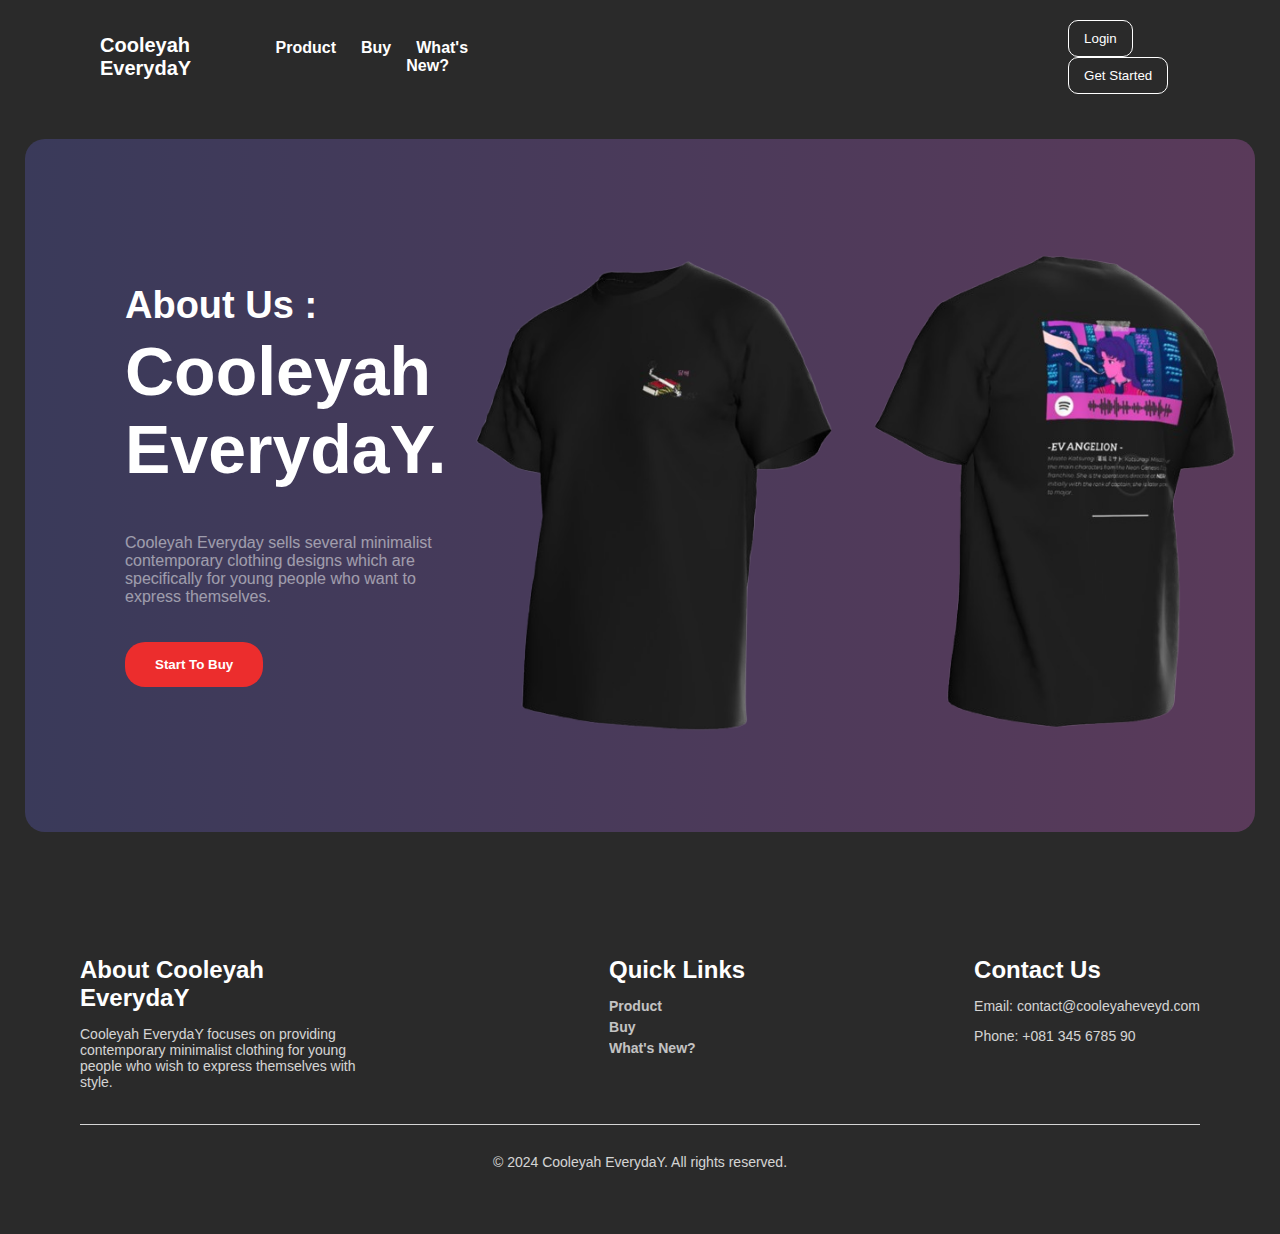
<file: index.html>
<!DOCTYPE html>
<html lang="en">
<head>
    <meta charset="UTF-8">
    <meta name="viewport" content="width=device-width, initial-scale=1.0">
    <title>Cooleyah Everyday</title>
    <link rel="stylesheet" href="style.css">
</head>
<body>
    <header>
        <nav class="navbar">
            <div class="brand">Cooleyah EverydaY</div>
            <ul class="nav-links">
                <li><a href="#product">Product</a></li>
                <li><a href="#buy">Buy</a></li>
                <li><a href="#whats-new">What's New?</a></li>
            </ul>
            <div class="auth-buttons">
                <button class="login-btn">Login</button>
                <button class="get-started-btn">Get Started</button>
            </div>
        </nav>
    </header>
    <main>
        <section class="about">
            <div class="content">
                <h2>About Us :</h2>
                <h1>Cooleyah EverydaY.</h1>
                <p>Cooleyah Everyday sells several minimalist contemporary clothing designs which are specifically for young people who want to express themselves.</p>
                <button class="buy-btn">Start To Buy</button>
            </div>
            <div class="shirt-image">
                <img src="images/shirt_front.png" alt="Cooleyah Everyday T-Shirt Front">
                <img src="images/shirt_back.png" alt="Cooleyah Everyday T-Shirt Back">
            </div>
            
        </section>
    </main>
    <footer>
        <div class="footer-content">
            <div class="about-footer">
                <h3>About Cooleyah EverydaY</h3>
                <p>Cooleyah EverydaY focuses on providing contemporary minimalist clothing for young people who wish to express themselves with style.</p>
            </div>
            <div class="links-footer">
                <h3>Quick Links</h3>
                <ul>
                    <li><a href="#product">Product</a></li>
                    <li><a href="#buy">Buy</a></li>
                    <li><a href="#whats-new">What's New?</a></li>
                </ul>
            </div>
            <div class="contact-footer">
                <h3>Contact Us</h3>
                <p>Email: contact@cooleyaheveyd.com</p>
                <p>Phone: +081 345 6785 90</p>
            </div>
        </div>
        <div class="footer-bottom">
            <p>&copy; 2024 Cooleyah EverydaY. All rights reserved.</p>
        </div>
    </footer>
    
</body>
</html>
</file>
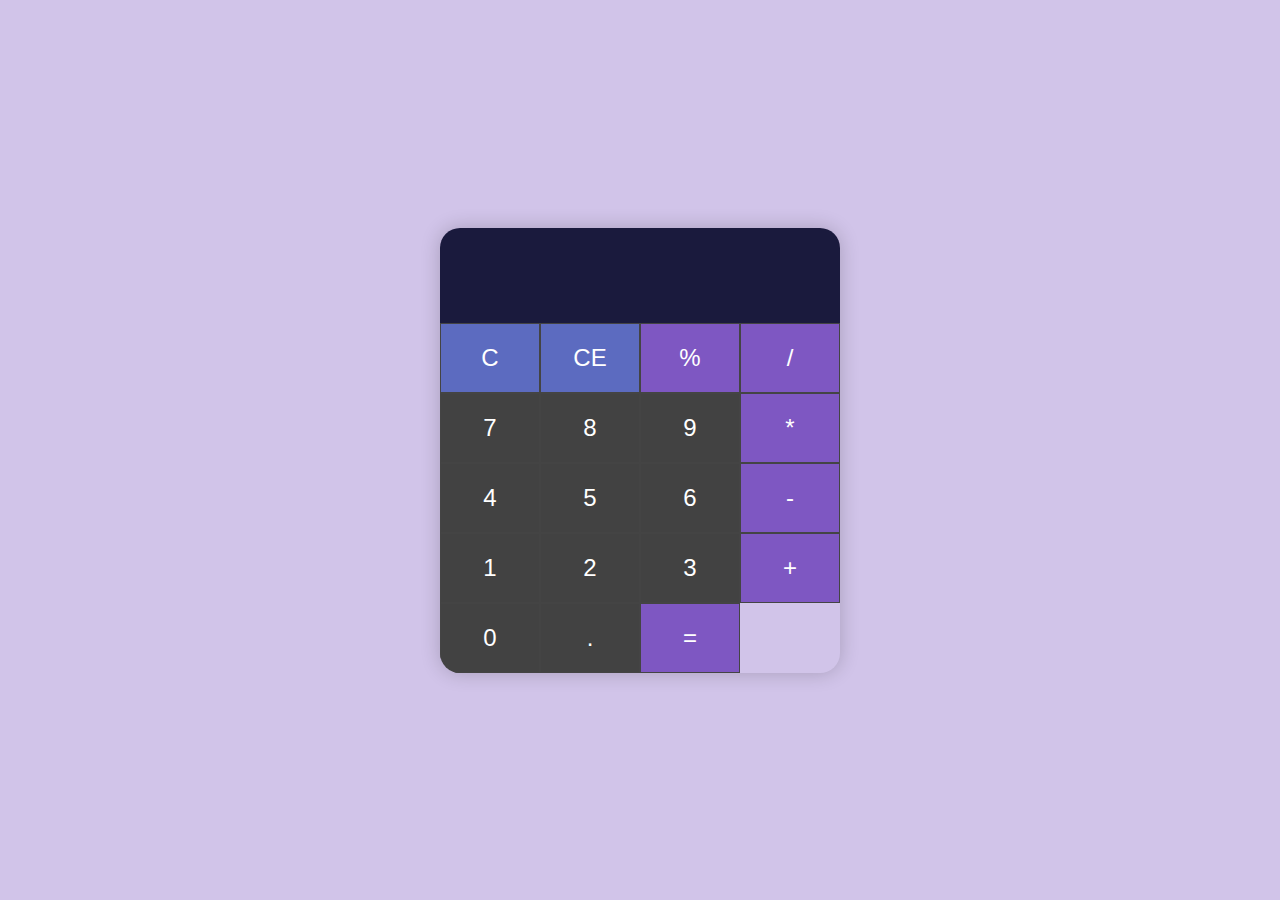
<file: Tugas 1/kalkulator.html>
<!DOCTYPE html>
<html lang="en">
<head>
    <meta charset="UTF-8">
    <meta name="viewport" content="width=device-width, initial-scale=1.0">
    <title>Responsive Calculator</title>
    <link rel="stylesheet" href="kalkualtor_style.css">
</head>
<body>
    <div class="calculator">
        <input type="text" id="result" class="display" readonly>
        <div class="buttons">
            <button class="button function" onclick="clearScreen()">C</button>
            <button class="button function" onclick="deleteLast()">CE</button>
            <button class="button operator" onclick="insert('%')">%</button>
            <button class="button operator" onclick="insert('/')">/</button>
            <button class="button number" onclick="insert('7')">7</button>
            <button class="button number" onclick="insert('8')">8</button>
            <button class="button number" onclick="insert('9')">9</button>
            <button class="button operator" onclick="insert('*')">*</button>
            <button class="button number" onclick="insert('4')">4</button>
            <button class="button number" onclick="insert('5')">5</button>
            <button class="button number" onclick="insert('6')">6</button>
            <button class="button operator" onclick="insert('-')">-</button>
            <button class="button number" onclick="insert('1')">1</button>
            <button class="button number" onclick="insert('2')">2</button>
            <button class="button number" onclick="insert('3')">3</button>
            <button class="button operator" onclick="insert('+')">+</button>
            <button class="button number" onclick="insert('0')">0</button>
            <button class="button number" onclick="insert('.')">.</button>
            <button class="button operator" onclick="calculate()">=</button>
        </div>
    </div>
    <script src="kalkulator_script.js"></script>
</body>
</html>
</file>
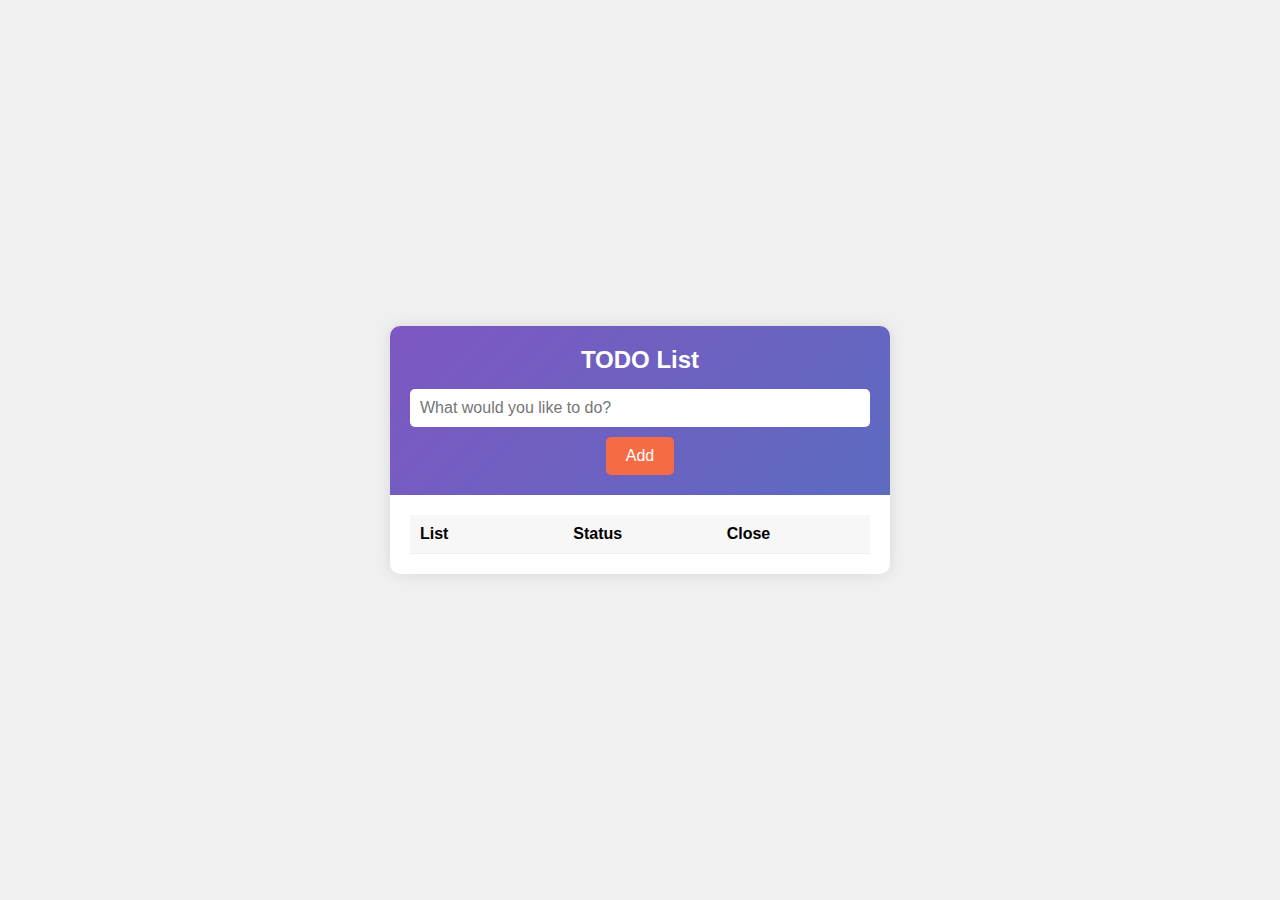
<file: Tugas 2/list.html>
<!DOCTYPE html>
<html lang="en">
<head>
    <meta charset="UTF-8">
    <meta name="viewport" content="width=device-width, initial-scale=1.0">
    <title>TODO List</title>
    <link rel="stylesheet" href="list.css">
</head>
<body>
    <div class="container">
        <div class="header">
            <h2>TODO List</h2>
            <input type="text" id="taskInput" placeholder="What would you like to do?">
            <button id="addButton" onclick="addTask()">Add</button>
        </div>
        <div class="task-list">
            <table id="taskTable">
                <thead>
                    <tr>
                        <th>List</th>
                        <th>Status</th>
                        <th>Close</th>
                    </tr>
                </thead>
                <tbody id="taskBody">
                    <!-- Tasks will be added here -->
                </tbody>
            </table>
        </div>
    </div>
    <script src="list.js"></script>
</body>
</html>
</file>
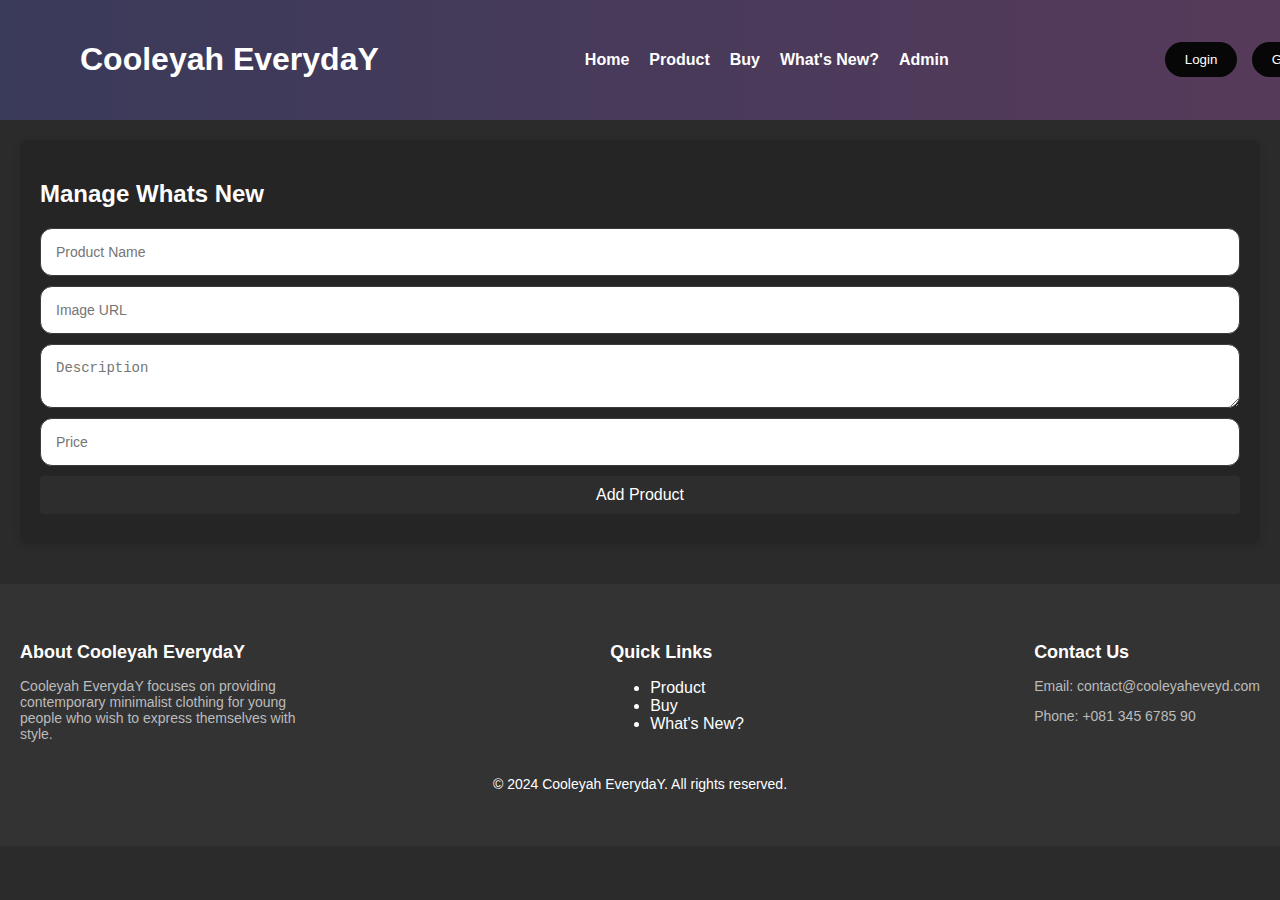
<file: admin/html/admin.html>
<!DOCTYPE html>
<html lang="en">
<head>
  <meta charset="UTF-8">
  <meta name="viewport" content="width=device-width, initial-scale=1.0">
  <title>Admin - Cooleyah EverydaY</title>
  <link rel="stylesheet" href="../css/admin.css">
</head>
<body>
  <header>
    <div class="navbar">
      <h1 class="brand-name">Cooleyah EverydaY</h1>
      <nav>
        <ul>
          <li><a href="../../Home/html/home.html">Home</a></li>
          <li><a href="../../Product/html/product.html">Product</a></li>
          <li><a href="../../Buy/html/buy.html">Buy</a></li>
          <li><a href="../../whats_new/html/whats_new.html">What's New?</a></li>
          <li><a href="admin.html" class="active">Admin</a></li>
        </ul>
      </nav>
      <div class="auth-buttons">
        <button class="login-btn">Login</button>
        <button class="get-started-btn">Get Started</button>
      </div>
    </div>
  </header>

  <main>
    <section class="admin-section">
      <h2>Manage Whats New</h2>
      <div class="admin-container">
        <!-- Form untuk Menambah Produk -->
        <form id="product-form">
          <input type="text" id="name" placeholder="Product Name" required />
          <input type="text" id="image" placeholder="Image URL" required />
          <textarea id="description" placeholder="Description" required></textarea>
          <input type="number" id="price" placeholder="Price" required />
          <button type="submit">Add Product</button>
        </form>

        <!-- Daftar Produk yang Ada -->
        <div id="product-list">
          <!-- Produk akan ditampilkan di sini oleh JavaScript -->
        </div>
      </div>
    </section>
  </main>

  <footer>
    <div class="footer-content">
      <div class="about-footer">
        <h3>About Cooleyah EverydaY</h3>
        <p>Cooleyah EverydaY focuses on providing contemporary minimalist clothing for young people who wish to express themselves with style.</p>
      </div>
      <div class="links-footer">
        <h3>Quick Links</h3>
        <ul>
          <li><a href="product.html">Product</a></li>
          <li><a href="buy.html">Buy</a></li>
          <li><a href="whats-new.html">What's New?</a></li>
        </ul>
      </div>
      <div class="contact-footer">
        <h3>Contact Us</h3>
        <p>Email: contact@cooleyaheveyd.com</p>
        <p>Phone: +081 345 6785 90</p>
      </div>
    </div>
    <div class="footer-bottom">
      <p>&copy; 2024 Cooleyah EverydaY. All rights reserved.</p>
    </div>
  </footer>

  <script src="../javascript/admin.js"></script>
</body>
</html>
</file>
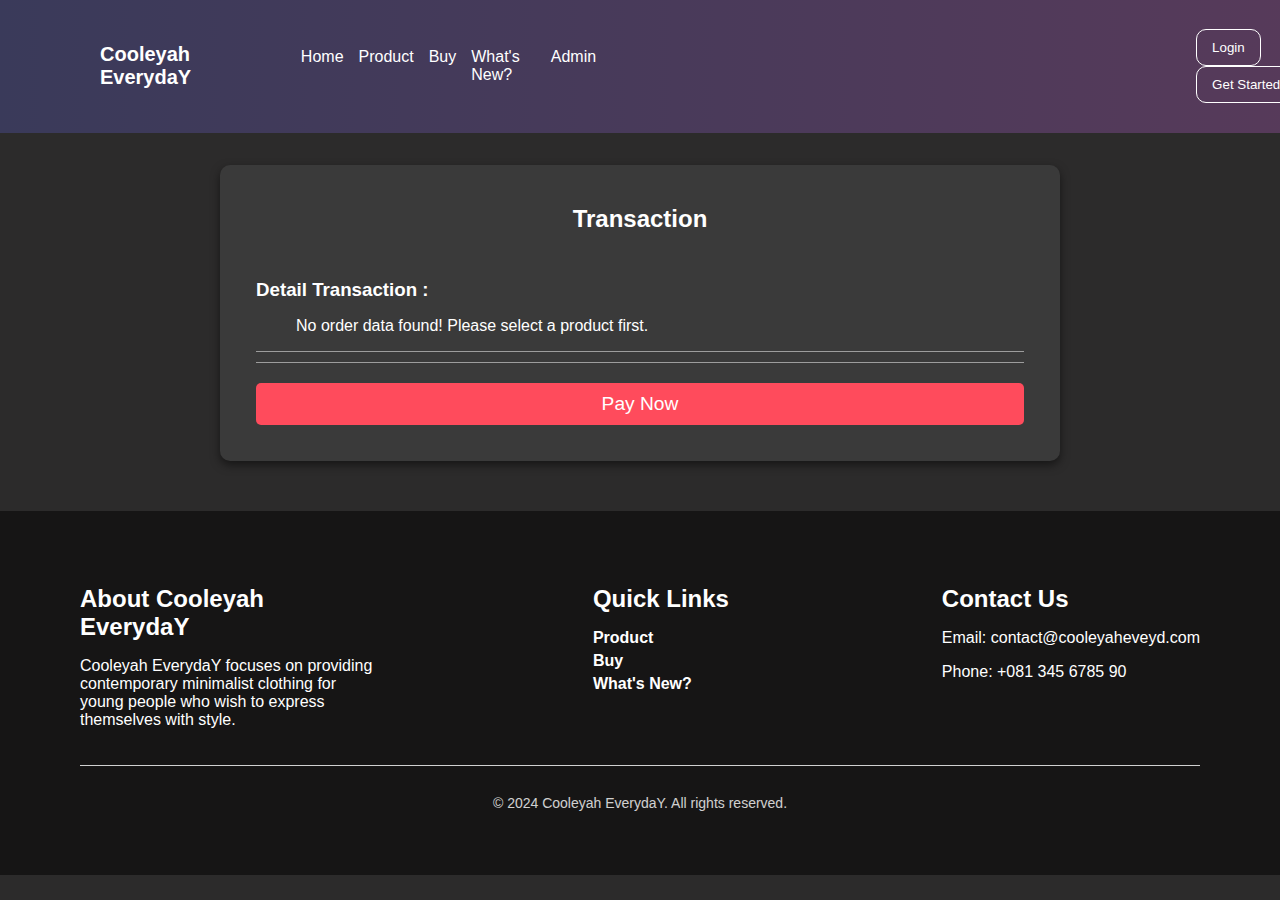
<file: Buy/html/buy.html>
<!DOCTYPE html>
<html lang="en">
<head>
  <meta charset="UTF-8">
  <meta name="viewport" content="width=device-width, initial-scale=1.0">
  <title>Transaction - Cooleyah EverydaY</title>
  <link rel="stylesheet" href="../css/buy.css">
</head>
<body>
  <header>
    <div class="navbar">
      <h1 class="brand-name">Cooleyah EverydaY</h1>
      <nav>
        <ul>
          <li><a href="../../Home/html/home.html">Home</a></li>
          <li><a href="../../Product/html/product.html">Product</a></li>
          <li><a href="../../Buy/html/buy.html">Buy</a></li>
          <li><a href="whats-new.html">What's New?</a></li>
          <li><a href="../../admin/html/admin.html">Admin</a></li>
        </ul>
      </nav>
      <div class="auth-buttons">
        <button class="login-btn">Login</button>
        <button class="get-started-btn">Get Started</button>
      </div>
    </div>
  </header>

  <main>
    <section class="transaction-section">
      <h2>Transaction</h2>
      <div class="transaction-details">
        <div class="detail-header">
          <h3>Detail Transaction :</h3>
        </div>
        <div class="item-details">
          <ul id="order-list"></ul>
        </div>
        <hr>
        <div class="price-details">
          <p id="tax-info"></p>
        </div>
        <hr>
        <div class="summary">
          <h3 id="total-summary">Total Price : </h3>
        </div>
        <button class="pay-now-btn">Pay Now</button>
      </div>
    </section>
  </main>

  <footer>
    <div class="footer-content">
      <div class="about-footer">
        <h3>About Cooleyah EverydaY</h3>
        <p>Cooleyah EverydaY focuses on providing contemporary minimalist clothing for young people who wish to express themselves with style.</p>
      </div>
      <div class="links-footer">
        <h3>Quick Links</h3>
        <ul>
          <li><a href="product.html">Product</a></li>
          <li><a href="buy.html">Buy</a></li>
          <li><a href="whats-new.html">What's New?</a></li>
        </ul>
      </div>
      <div class="contact-footer">
        <h3>Contact Us</h3>
        <p>Email: contact@cooleyaheveyd.com</p>
        <p>Phone: +081 345 6785 90</p>
      </div>
    </div>
    <div class="footer-bottom">
      <p>&copy; 2024 Cooleyah EverydaY. All rights reserved.</p>
    </div>
  </footer>

  <script src="../javascript/buy.js"></script>
</body>
</html>
</file>
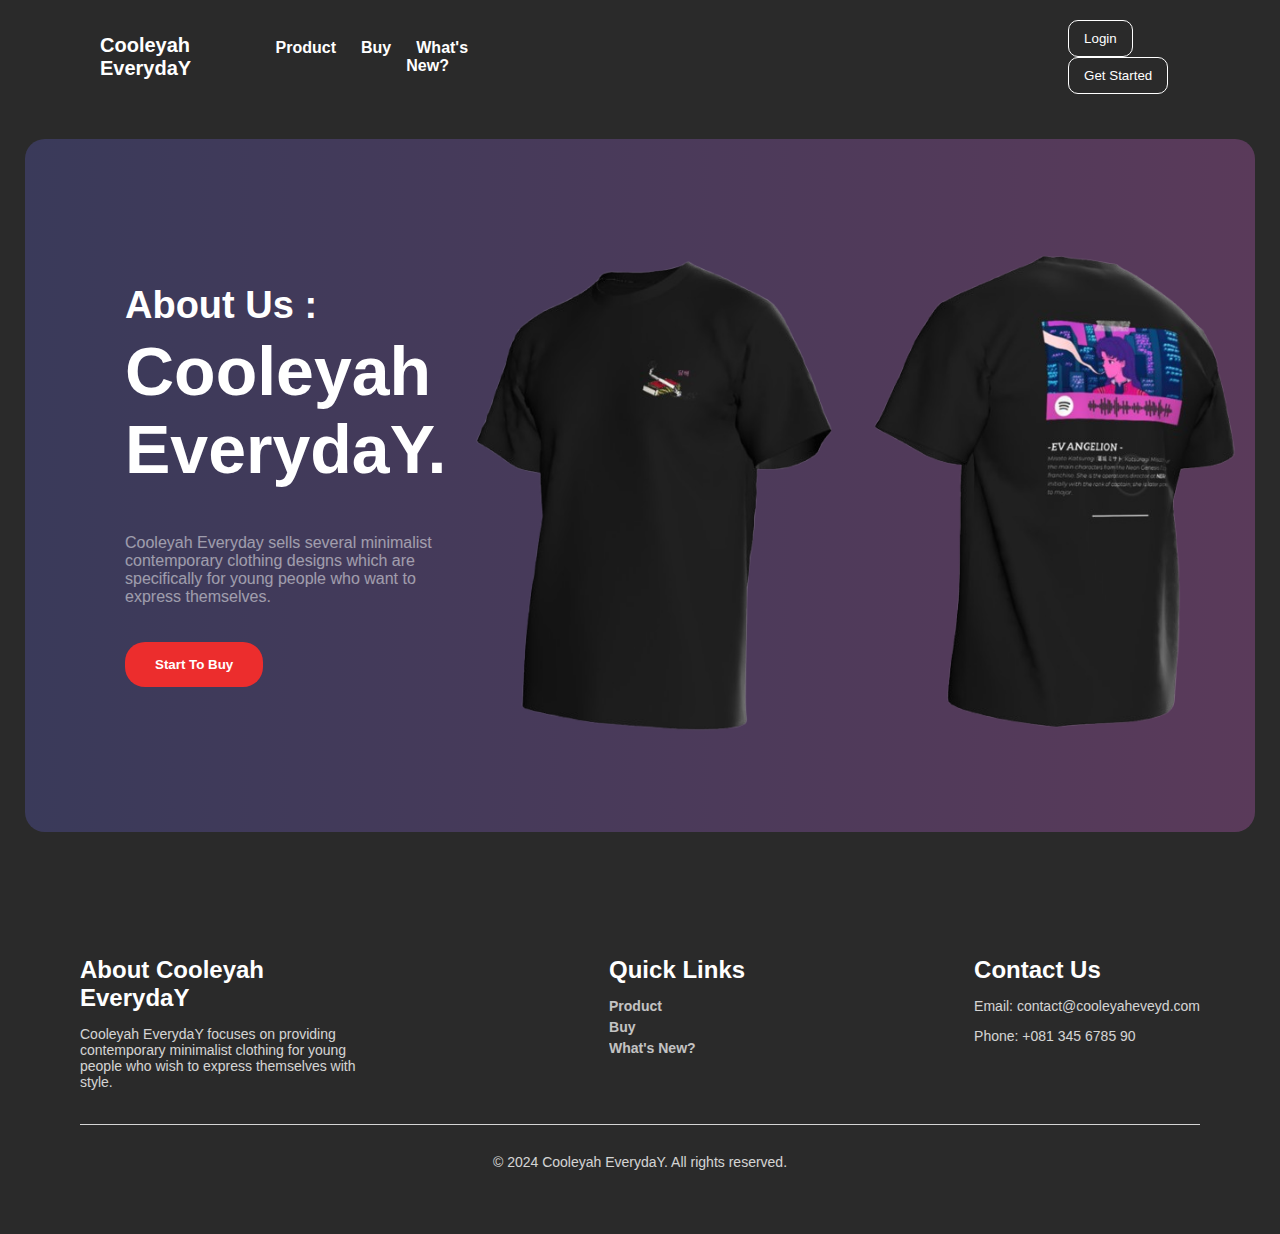
<file: Home/html/home.html>
<!DOCTYPE html>
<html lang="en">
<head>
    <meta charset="UTF-8">
    <meta name="viewport" content="width=device-width, initial-scale=1.0">
    <title>Cooleyah Everyday</title>
    <link rel="stylesheet" href="../css/home.css">
</head>
<body>
    <header>
        <nav class="navbar">
            <div class="brand">Cooleyah EverydaY</div>
            <ul class="nav-links">
                <li><a href="../../Product/html/product.html">Product</a></li>
                <li><a href="#buy">Buy</a></li>
                <li><a href="#whats-new">What's New?</a></li>
            </ul>
            <div class="auth-buttons">
                <button class="login-btn">Login</button>
                <button class="get-started-btn">Get Started</button>
            </div>
        </nav>
    </header>
    <main>
        <section class="about">
            <div class="content">
                <h2>About Us :</h2>
                <h1>Cooleyah EverydaY.</h1>
                <p>Cooleyah Everyday sells several minimalist contemporary clothing designs which are specifically for young people who want to express themselves.</p>
                <button class="buy-btn">Start To Buy</button>
            </div>
            <div class="shirt-image">
                <img src="../../images/shirt_front.png" alt="Cooleyah Everyday T-Shirt Front">
                <img src="../../images/shirt_back.png" alt="Cooleyah Everyday T-Shirt Back">
            </div>
            
        </section>
    </main>
    <footer>
        <div class="footer-content">
            <div class="about-footer">
                <h3>About Cooleyah EverydaY</h3>
                <p>Cooleyah EverydaY focuses on providing contemporary minimalist clothing for young people who wish to express themselves with style.</p>
            </div>
            <div class="links-footer">
                <h3>Quick Links</h3>
                <ul>
                    <li><a href="#product">Product</a></li>
                    <li><a href="#buy">Buy</a></li>
                    <li><a href="#whats-new">What's New?</a></li>
                </ul>
            </div>
            <div class="contact-footer">
                <h3>Contact Us</h3>
                <p>Email: contact@cooleyaheveyd.com</p>
                <p>Phone: +081 345 6785 90</p>
            </div>
        </div>
        <div class="footer-bottom">
            <p>&copy; 2024 Cooleyah EverydaY. All rights reserved.</p>
        </div>
    </footer>
    <script src="../javascript/home.js"></script>

</body>
</html>
</file>
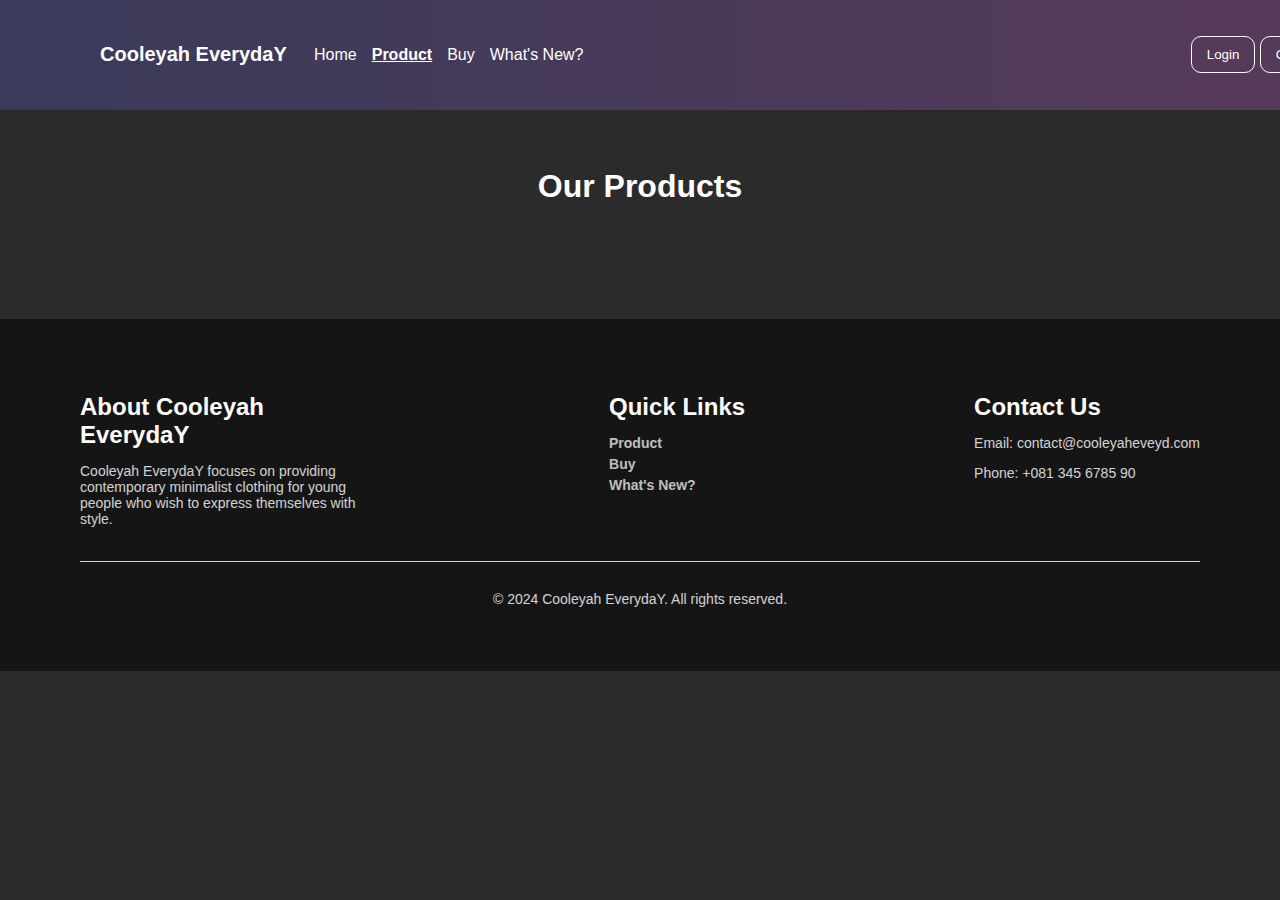
<file: Invoice/html/invoice.html>
<!DOCTYPE html>
<html lang="en">
<head>
    <meta charset="UTF-8">
    <meta name="viewport" content="width=device-width, initial-scale=1.0">
    <title>Invoice</title>
    <link rel="stylesheet" href="../css/invoice.css">
</head>
<body>
    <div class="invoice-container">
        <h1>Invoice</h1>
        <div class="invoice-card">
            <div class="items-section">
                <h2>Items:</h2>
                <p id="item-name">Loading...</p>
                <hr>
            </div>
            <div class="price-section">
                <h2>Price</h2>
                <p id="item-price">Loading...</p>
                <hr>
                <p id="tax">Loading...</p>
                <p id="discount">Discount: Rp. 0.00</p>
                <h3>Total Price: <span id="total-price">Loading...</span></h3>
            </div>
        </div>
        <button class="buy-again-btn" id="buyAgainBtn">Buy Again</button>
    </div>

    <script src="../javascript/invoice.js"></script>
</body>
</html>
</file>
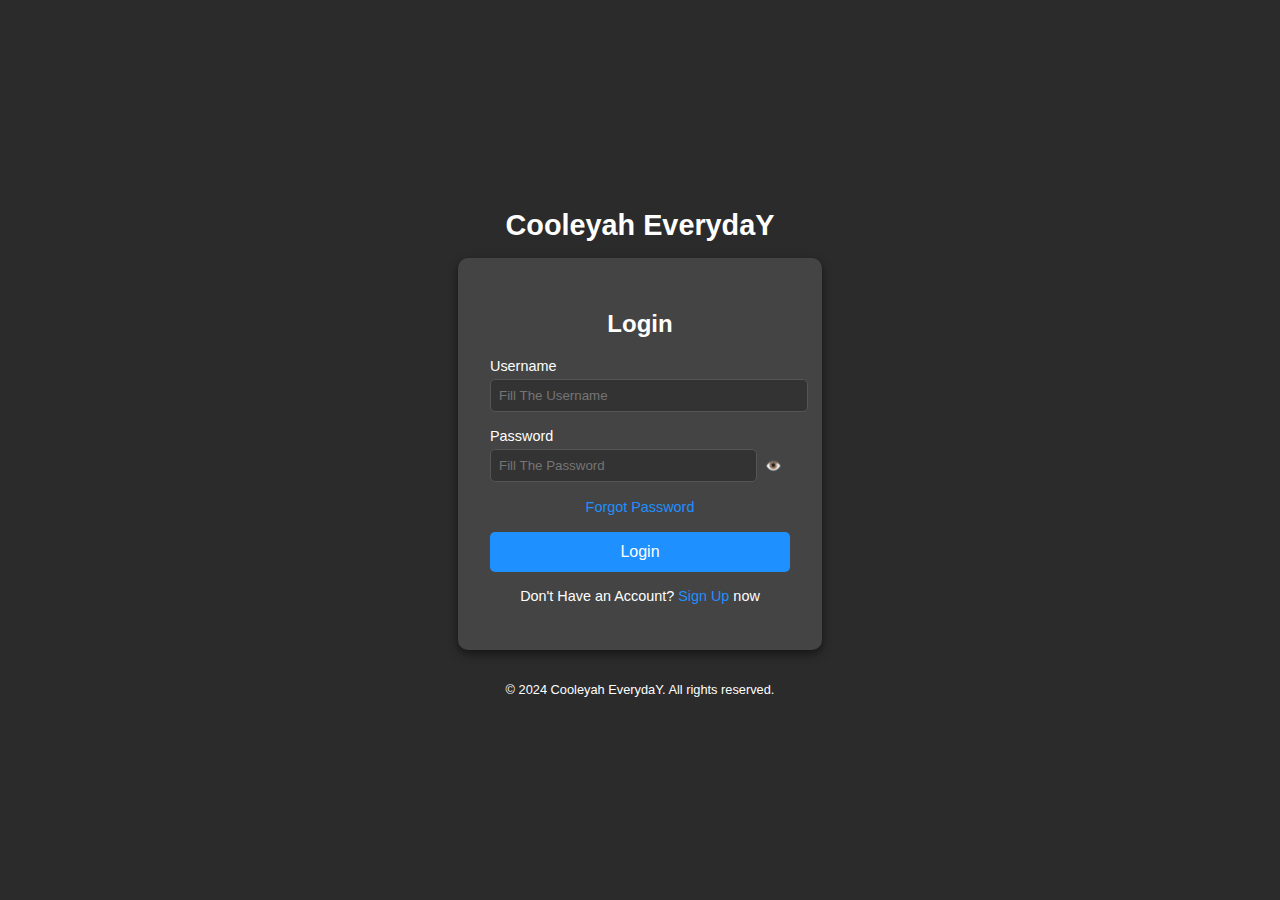
<file: Login/html/login.html>
<!DOCTYPE html>
<html lang="en">
<head>
  <meta charset="UTF-8">
  <meta name="viewport" content="width=device-width, initial-scale=1.0">
  <title>Login Page</title>
  <link rel="stylesheet" href="../css/login.css">
</head>
<body>
  <div class="login-container">
    <h1 class="brand-name">Cooleyah EverydaY</h1>
    <div class="login-box">
      <h2>Login</h2>
      <form id="loginForm">
        <div class="input-group">
          <label for="username">Username</label>
          <input type="text" id="username" placeholder="Fill The Username" required>
        </div>
        <div class="input-group">
          <label for="password">Password</label>
          <div class="password-wrapper">
            <input type="password" id="password" placeholder="Fill The Password" required>
            <button type="button" id="togglePassword">👁️</button>
          </div>
        </div>
        <div class="link-group">
          <a href="#" class="forgot-password">Forgot Password</a>
        </div>
        <button type="submit" class="btn-login">Login</button>
      </form>
      <p class="signup-text">Don't Have an Account? <a href="../../Sign_Up/html/signup.html">Sign Up</a> now</p>
    </div>
    <footer>
      <p>&copy; 2024 Cooleyah EverydaY. All rights reserved.</p>
    </footer>
  </div>
  <script src="../javascript/login.js"></script>
</body>
</html>
</file>
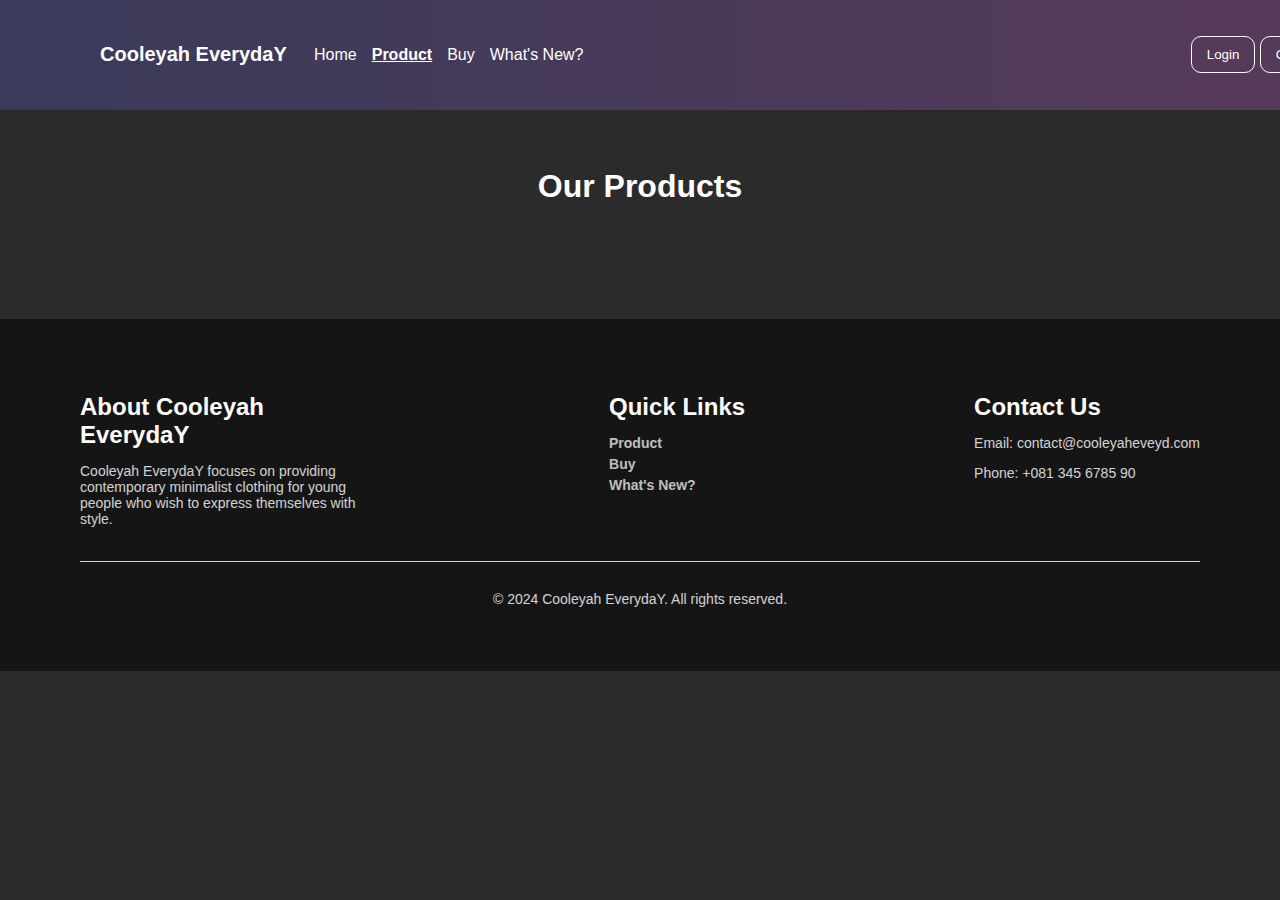
<file: Product/html/product.html>
<!DOCTYPE html>
<html lang="en">
<head>
  <meta charset="UTF-8">
  <meta name="viewport" content="width=device-width, initial-scale=1.0">
  <title>Product - Cooleyah EverydaY</title>
  <link rel="stylesheet" href="../css/product.css">
</head>
<body>
  <header>
    <div class="navbar">
      <h1 class="brand-name">Cooleyah EverydaY</h1>
      <nav>
        <ul>
          <li><a href="../../Home/html/home.html">Home</a></li>
          <li><a href="product.html" class="active">Product</a></li>
          <li><a href="../../Buy/html/buy.html">Buy</a></li>
          <li><a href="whats-new.html">What's New?</a></li>
        </ul>
      </nav>
      <div class="auth-buttons">
        <button class="login-btn">Login</button>
        <button class="get-started-btn">Get Started</button>
      </div>
    </div>
  </header>

  <main>
    <section class="product-section">
      <h2>Our Products</h2>
      <div id="product-container" class="product-container">
        <!-- Produk akan dimuat secara dinamis dengan JavaScript -->
      </div>
    </section>
  </main>

  <footer>
    <div class="footer-content">
      <div class="about-footer">
        <h3>About Cooleyah EverydaY</h3>
        <p>Cooleyah EverydaY focuses on providing contemporary minimalist clothing for young people who wish to express themselves with style.</p>
      </div>
      <div class="links-footer">
        <h3>Quick Links</h3>
        <ul>
          <li><a href="product.html">Product</a></li>
          <li><a href="buy.html">Buy</a></li>
          <li><a href="whats-new.html">What's New?</a></li>
        </ul>
      </div>
      <div class="contact-footer">
        <h3>Contact Us</h3>
        <p>Email: contact@cooleyaheveyd.com</p>
        <p>Phone: +081 345 6785 90</p>
      </div>
    </div>
    <div class="footer-bottom">
      <p>&copy; 2024 Cooleyah EverydaY. All rights reserved.</p>
    </div>
  </footer>

  <script src="../javascript/product.js"></script>
</body>
</html>
</file>
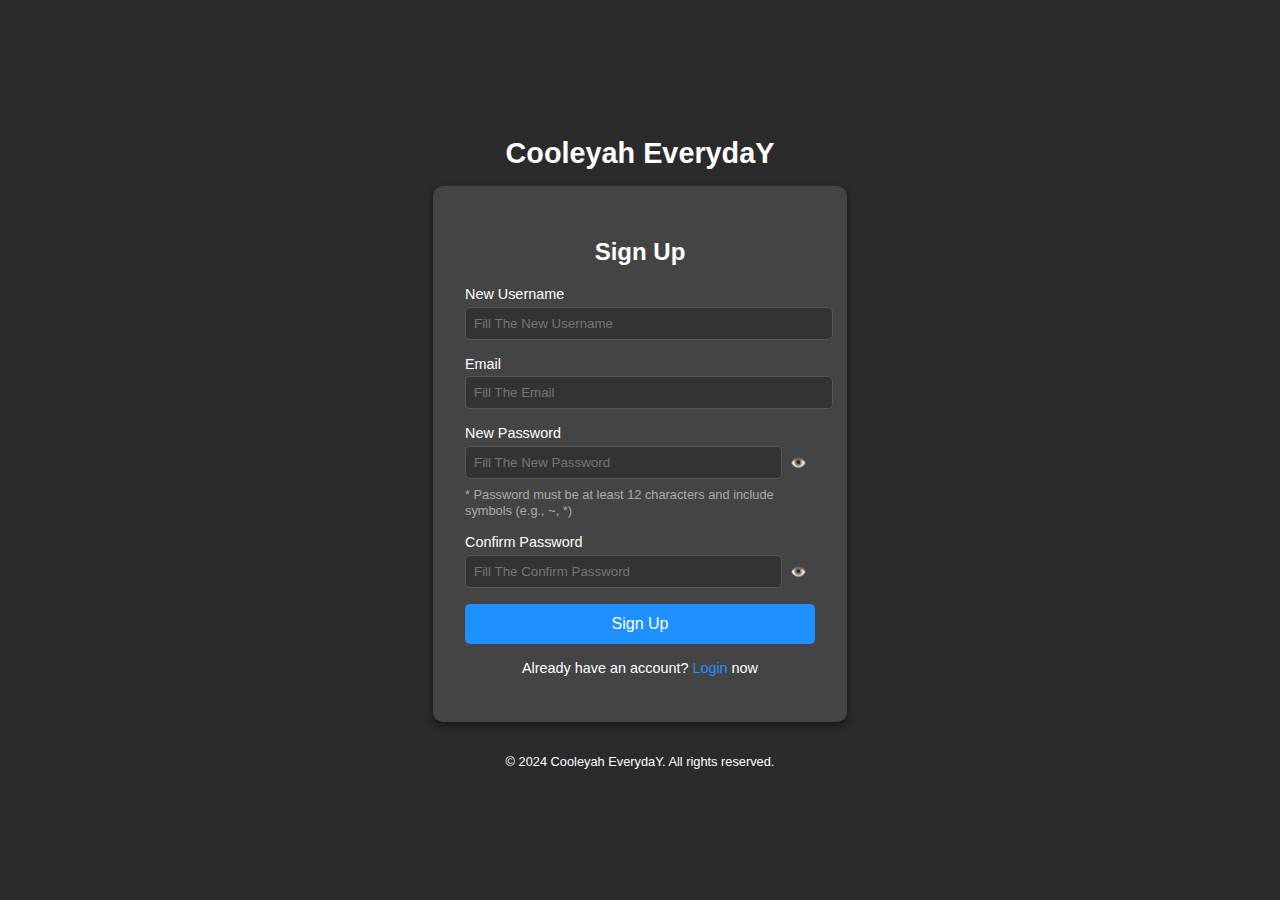
<file: Sign_Up/html/signup.html>
<!DOCTYPE html>
<html lang="en">
<head>
  <meta charset="UTF-8">
  <meta name="viewport" content="width=device-width, initial-scale=1.0">
  <title>Sign Up Page</title>
  <link rel="stylesheet" href="../css/signup.css">
</head>
<body>
  <div class="signup-container">
    <h1 class="brand-name">Cooleyah EverydaY</h1>
    <div class="signup-box">
      <h2>Sign Up</h2>
      <form id="signupForm">
        <div class="input-group">
          <label for="username">New Username</label>
          <input type="text" id="username" placeholder="Fill The New Username" required>
        </div>
        <div class="input-group">
          <label for="email">Email</label>
          <input type="email" id="email" placeholder="Fill The Email" required>
        </div>
        <div class="input-group">
          <label for="newPassword">New Password</label>
          <div class="password-wrapper">
            <input type="password" id="newPassword" placeholder="Fill The New Password" required>
            <button type="button" id="toggleNewPassword">👁️</button>
          </div>
          <small>* Password must be at least 12 characters and include symbols (e.g., ~, *)</small>
        </div>
        <div class="input-group">
          <label for="confirmPassword">Confirm Password</label>
          <div class="password-wrapper">
            <input type="password" id="confirmPassword" placeholder="Fill The Confirm Password" required>
            <button type="button" id="toggleConfirmPassword">👁️</button>
          </div>
        </div>
        <button type="submit" class="btn-login">Sign Up</button>
      </form>
      <p class="signup-text">Already have an account? <a href="../../Login/html/login.html">Login</a> now</p>
    </div>
    <footer>
      <p>&copy; 2024 Cooleyah EverydaY. All rights reserved.</p>
    </footer>
  </div>
  <script src="../javascript/signup.js"></script>
</body>
</html>
</file>
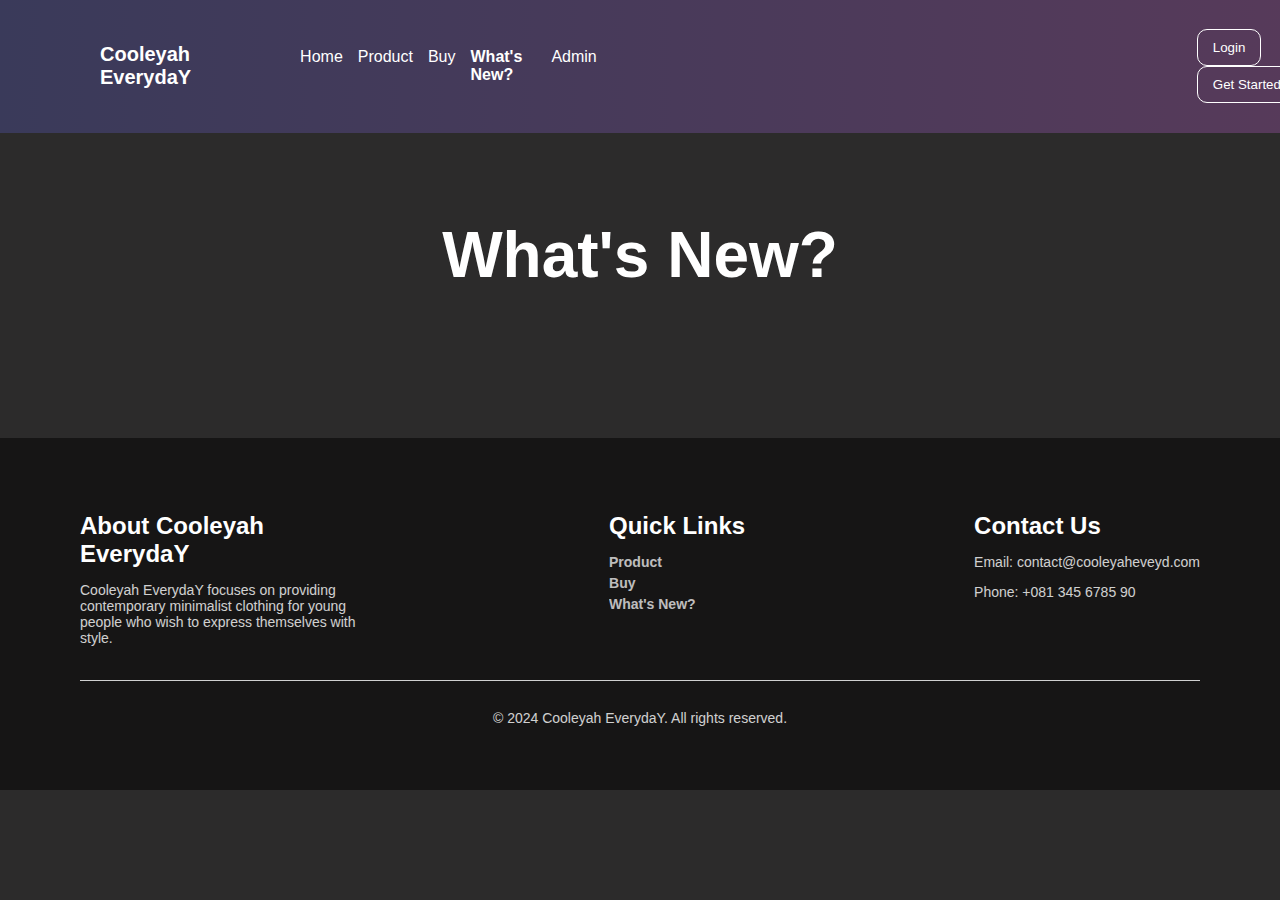
<file: whats_new/html/whats_new.html>
<!DOCTYPE html>
<html lang="en">
<head>
  <meta charset="UTF-8">
  <meta name="viewport" content="width=device-width, initial-scale=1.0">
  <title>What's New - Cooleyah EverydaY</title>
  <link rel="stylesheet" href="../css/whats_new.css">
</head>
<body>
  <header>
    <div class="navbar">
      <h1 class="brand-name">Cooleyah EverydaY</h1>
      <nav>
        <ul>
          <li><a href="../../Home/html/home.html">Home</a></li>
          <li><a href="product.html">Product</a></li>
          <li><a href="../../Buy/html/buy.html">Buy</a></li>
          <li><a href="whats-new.html" class="active">What's New?</a></li>
          <li><a href="../../admin/html/admin.html">Admin</a></li>
        </ul>
      </nav>
      <div class="auth-buttons">
        <button class="login-btn">Login</button>
        <button class="get-started-btn">Get Started</button>
      </div>
    </div>
  </header>

  <main>
    <section class="product-section">
      <h2>What's New?</h2>
      <div id="product-list" class="product-container">
        <!-- Produk baru akan dimuat secara dinamis dengan JavaScript -->
      </div>
    </section>
  </main>

  <footer>
    <div class="footer-content">
      <div class="about-footer">
        <h3>About Cooleyah EverydaY</h3>
        <p>Cooleyah EverydaY focuses on providing contemporary minimalist clothing for young people who wish to express themselves with style.</p>
      </div>
      <div class="links-footer">
        <h3>Quick Links</h3>
        <ul>
          <li><a href="product.html">Product</a></li>
          <li><a href="buy.html">Buy</a></li>
          <li><a href="whats-new.html">What's New?</a></li>
        </ul>
      </div>
      <div class="contact-footer">
        <h3>Contact Us</h3>
        <p>Email: contact@cooleyaheveyd.com</p>
        <p>Phone: +081 345 6785 90</p>
      </div>
    </div>
    <div class="footer-bottom">
      <p>&copy; 2024 Cooleyah EverydaY. All rights reserved.</p>
    </div>
  </footer>

  <script src="../javascript/whats_new.js"></script>
</body>
</html>
</file>
<file: style.css>
/* styles.css */
body {
    margin: 0;
    padding: 0;
    font-family: Arial, sans-serif;
    background-color: #2a2a2a;
    color: #ffffff;
}

.navbar {
    display: flex;
    justify-content: space-between;
    align-items: center;
    padding: 20px 80px;
    background-color: #2a2a2a;
}

.navbar .brand {
    font-size: 20px;
    padding: 10px 20px;
    font-weight: bold;
    margin-right: 0; /* Hapus margin bawah untuk mendekatkan */
}

.nav-links {
    list-style: none;
    display: flex;
    gap: 15px;
    padding: 0px;
    margin-right: 600px;
}

.nav-links li a {
    text-decoration: none;
    color: #ffffff;
    font-weight: bold;
    margin-left: 10px;
}

.auth-buttons .login-btn, .auth-buttons .get-started-btn {
    background-color: transparent;
    border: 1px solid #ffffff;
    border-radius: 10px;
    padding: 10px 15px;
    color: #ffffff;
    margin-left: 0px;
    cursor: pointer;
}

.get-started-btn {
    background-color: #ffffff;
    color: #2a2a2a;
}

.about {
    display: flex;
    justify-content: space-between;
    align-items: center;
    padding: 100px;
    margin: 25px;
    border-radius: 20px;
    background: linear-gradient(to right, #3a3a5a, #5a3a5a);
}

.about .content {
    max-width: 100%;
}


.about .content h2{
    font-size: 38px;
    margin-top: 0px;
    margin-bottom: 5px;
}

.about .content h1 {
    font-size: 68px;
    font-weight: bold;
    margin-top: 0px;
}

.about .content p {
    opacity: 50%;
    margin-top:20px;
}

.buy-btn {
    margin-top: 20px;
    border-radius: 20px;
    padding: 15px 30px;
    background-color: rgb(236, 45, 45);
    border: none;
    color: #ffffff;
    cursor: pointer;
    font-weight: bold;
}

.shirt-image {
    display: flex;
    flex-direction: row;
    gap: 0px;
}

.shirt-image img {
    max-width: 400px;
}

footer {
    background-color: #2a2a2a;
    color: #ffffff;
    padding: 50px 80px;
    margin-top: 50px;
}

.footer-content {
    display: flex;
    justify-content: space-between;
    align-items: flex-start;
    margin-bottom: 20px;
}

.footer-content div {
    max-width: 300px;
}

.footer-content h3 {
    font-size: 24px;
    margin-bottom: 10px;
}

.footer-content p,
.footer-content ul {
    font-size: 14px;
    opacity: 0.8;
}

.links-footer ul {
    list-style: none;
    padding: 0;
}

.links-footer ul li {
    margin-bottom: 5px;
}

.links-footer ul li a {
    text-decoration: none;
    color: #ffffff;
    font-weight: bold;
    opacity: 0.9;
}

.links-footer ul li a:hover {
    text-decoration: underline;
}

.footer-bottom {
    text-align: center;
    font-size: 14px;
    opacity: 0.8;
    border-top: 1px solid #ffffff;
    padding-top: 15px;
}
</file>
<file: Tugas 1/kalkualtor_style.css>
* {
    margin: 0;
    padding: 0;
    box-sizing: border-box;
    font-family: 'Arial', sans-serif;
}

body {
    display: flex;
    justify-content: center;
    align-items: center;
    height: 100vh;
    background-color: #d1c4e9;
    margin: 0;
}

.calculator {
    width: 100%;
    max-width: 400px;
    border-radius: 20px;
    overflow: hidden;
    box-shadow: 0 0 20px rgba(0, 0, 0, 0.2);
}

.display {
    background-color: #1a1a3d;
    color: white;
    text-align: right;
    padding: 20px;
    font-size: 48px;
    box-sizing: border-box;
    border: none; /* Remove border */
    width: 100%; /* Full width */
    overflow: hidden; /* Prevent overflow */
    white-space: nowrap; /* Prevent wrapping */
}

.buttons {
    display: grid;
    grid-template-columns: repeat(4, 1fr);
}

.button {
    padding: 20px;
    font-size: 24px;
    border: 1px solid #444;
    box-sizing: border-box;
    cursor: pointer;
}

.button.operator {
    background-color: #7e57c2;
    color: white;
}

.button.function {
    background-color: #5c6bc0;
    color: white;
}

.button.number {
    background-color: #424242;
    color: white;
}

.button:hover {
    opacity: 0.9; /* Hover effect */
}

/* Responsive adjustments */
@media (max-width: 600px) {
    .display {
        font-size: 36px; /* Smaller text for smaller screens */
        padding: 15px;
    }
    .button {
        padding: 15px;
        font-size: 20px;
    }
}

@media (max-width: 400px) {
    .display {
        font-size: 28px; /* Smaller text for smaller screens */
        padding: 10px;
    }
    .button {
        padding: 10px;
        font-size: 18px;
    }
}
</file>
<file: Tugas 2/list.css>
* {
    margin: 0;
    padding: 0;
    box-sizing: border-box;
    font-family: 'Arial', sans-serif;
}

body {
    display: flex;
    justify-content: center;
    align-items: center;
    height: 100vh;
    background-color: #f0f0f0;
    padding: 20px;
}

.container {
    background-color: #ffffff;
    width: 100%;
    max-width: 500px;
    border-radius: 10px;
    box-shadow: 0 0 15px rgba(0, 0, 0, 0.1);
}

.header {
    background: linear-gradient(135deg, #7e57c2, #5c6bc0);
    padding: 20px;
    text-align: center;
    color: white;
    border-top-left-radius: 10px;
    border-top-right-radius: 10px;
}

.header h2 {
    margin-bottom: 15px;
}

.header input {
    width: 100%;
    padding: 10px;
    border: none;
    border-radius: 5px;
    margin-bottom: 10px;
    font-size: 16px;
}

.header button {
    background-color: #f46b45;
    color: white;
    padding: 10px 20px;
    border: none;
    border-radius: 5px;
    cursor: pointer;
    font-size: 16px;
}

.task-list {
    padding: 20px;
}

table {
    width: 100%;
    border-collapse: collapse;
    table-layout: fixed; /* Ensures fixed table layout for better control */
}

th, td {
    padding: 10px;
    text-align: left;
    border-bottom: 1px solid #eee;
    word-wrap: break-word; /* Allows long words to break */
    overflow-wrap: break-word; /* Ensures text breaks within its cell */
    max-width: 100px; /* Max width for columns */
    overflow: hidden; /* Hide overflow text */
    white-space: nowrap; /* Prevent text wrapping unless forced */
    text-overflow: ellipsis; /* Add ellipsis (...) for overflowed text */
}

th {
    background-color: #f7f7f7;
}

td.task-text {
    max-width: 200px; /* Specific width for the task column */
}

td.status {
    max-width: 100px; /* Set smaller width for status column */
}

td.actions {
    max-width: 100px; /* Set width for actions column */
    display: flex;
    align-items: center;
    justify-content: flex-end;
    gap: 10px; /* Ensure buttons have enough space */
}

.status {
    padding: 5px 10px;
    border-radius: 5px;
    font-size: 14px;
    white-space: nowrap;
}

.status.pending {
    background-color: #81c784;
    color: white;
}

.status.completed {
    background-color: #ffb74d;
    color: white;
}

button.delete-btn, button.edit-btn {
    background-color: transparent;
    border: none;
    font-size: 18px;
    cursor: pointer;
}

button.delete-btn {
    color: #f46b45;
}

button.edit-btn {
    color: #5c6bc0;
}

/* Responsive Design */
@media (max-width: 600px) {
    .container {
        width: 100%;
        padding: 10px;
    }

    .header h2 {
        font-size: 24px;
    }

    .header input, .header button {
        font-size: 14px;
        padding: 8px;
    }

    th, td {
        font-size: 14px;
    }

    td.task-text {
        max-width: 150px; /* Reduce task column width on smaller screens */
    }

    button.delete-btn, button.edit-btn {
        font-size: 16px;
    }
}
</file>
<file: admin/css/admin.css>
/* Desain Umum */
body {
    margin: 0;
    font-family: Arial, sans-serif;
    background-color: #2c2b2b;
    color: #ffffff;
  }
  
  header {
    padding: 0;
    margin: 0;
  }
  
  .navbar {
    display: flex;
    align-items: center;
    justify-content: space-between;
    background: linear-gradient(to right, #3a3a5a, #5a3a5a);
    padding: 20px 80px;
    width: 100%;
    position: sticky;
    top: 0;
    left: 0;
    z-index: 100;
}
  
  .navbar nav ul {
    list-style: none;
    padding: 0;
    margin: 0;
    display: flex;
    gap: 20px;
  }
  
  .navbar nav ul li a {
    text-decoration: none;
    color: white;
    font-weight: bold;
  }
  
  .navbar nav ul li a.active {
    color: #ffffff;
  }
  
  .auth-buttons button {
    background-color: #070707;
    border: none;
    padding: 10px 20px;
    margin-left: 10px;
    cursor: pointer;
    color: white;
    border-radius: 20px;
  }
  
  .auth-buttons button:hover {
    background-color: #292929;
  }
  
  /* Admin Section */
  .admin-section {
    padding: 20px;
    background-color: rgb(37, 37, 37);
    margin: 20px;
    border-radius: 8px;
    box-shadow: 0 2px 8px rgba(0, 0, 0, 0.1);
  }
  
  .admin-section h2 {
    font-size: 24px;
    margin-bottom: 20px;
  }
  
  /* Form Styling */
  #product-form {
    display: flex;
    flex-direction: column;
    gap: 10px;
    margin-bottom: 10px;
  }
  
  #product-form input,
  #product-form textarea {
    padding: 15px;
    font-size: 14px;
    border: 1px solid #3b3b3b;
    border-radius: 12px;
  }
  
  #product-form button {
    background-color: #2e2d2d;
    border: none;
    padding: 10px 20px;
    font-size: 16px;
    color: rgb(255, 255, 255);
    cursor: pointer;
    border-radius: 4px;
  }
  
  #product-form button:hover {
    background-color: #111111;
  }
  
  /* Produk List */
  #product-list {
    display: grid;
    grid-template-columns: repeat(auto-fill, minmax(250px, 1fr));
    gap: 20px;
  }
  
  .product {
    background-color: rgb(136, 122, 122);
    padding: 15px;
    border-radius: 8px;
    box-shadow: 0 2px 8px rgba(0, 0, 0, 0.1);
    transition: transform 0.2s ease-in-out;
  }
  
  .product:hover {
    transform: translateY(-5px);
  }
  
  .product img {
    width: 100%;
    height: auto;
    border-radius: 4px;
    margin-bottom: 10px;
  }
  
  .product h3 {
    font-size: 20px;
    margin-bottom: 10px;
  }
  
  .product p {
    font-size: 16px;
    color: #bbb5b5;
    margin-bottom: 10px;
  }
  
  .product strong {
    font-size: 22px;
    color: #f0ecec;
  }
  
  .product button {
    background-color: #e74c3c;
    border: none;
    padding: 8px 15px;
    color: white;
    cursor: pointer;
    font-size: 14px;
    border-radius: 20px;
    transition: background-color 0.2s;
  }
  
  .product button:hover {
    background-color: #c0392b;
  }
  
  /* Footer Styling */
  footer {
    background-color: #333;
    color: white;
    padding: 40px 20px;
    margin-top: 40px;
  }
  
  footer .footer-content {
    display: flex;
    justify-content: space-between;
    gap: 40px;
  }
  
  footer .footer-content div {
    max-width: 300px;
  }
  
  footer .footer-content h3 {
    font-size: 18px;
    margin-bottom: 15px;
  }
  
  footer .footer-content p {
    font-size: 14px;
    color: #bbb;
  }
  
  footer .footer-bottom {
    text-align: center;
    margin-top: 20px;
    font-size: 14px;
  }
  
  footer a {
    color: white;
    text-decoration: none;
  }
  
  footer a:hover {
    text-decoration: underline;
  }
</file>
<file: Buy/css/buy.css>
/* General Styles */
body {
    margin: 0;
    font-family: Arial, sans-serif;
    background-color: #2c2b2b;
    color: #ffffff;
  }
  
  header {
    padding: 0;
    margin: 0;
  }
  
    /* Navbar Styles */
    .navbar {
      display: flex;
      align-items: center;
      justify-content: space-between;
      background: linear-gradient(to right, #3a3a5a, #5a3a5a);
      padding: 20px 80px;
      width: 100%;
      position: sticky;
      top: 0;
      left: 0;
      z-index: 100;
    }
    
    .brand-name {
      font-size: 20px;
      padding: 10px 20px;
      font-weight: bold;
      margin-right: 0; /* Hapus margin bawah untuk mendekatkan */
    }
    
    .navbar nav ul {
      list-style: none;
      display: flex;
      gap: 15px;
      padding: 0px;
      margin-right: 600px;
    }
    
    .navbar nav ul li {
      display: inline;
    }
    
    .navbar nav ul li a {
      color: #ffffff;
      text-decoration: none;
      font-size: 1rem;
    }
    
    .navbar nav ul li a.active {
      font-weight: bold;
      text-decoration: underline;
    }
    
    .auth-buttons button {
      background-color: transparent;
      border: 1px solid #ffffff;
      border-radius: 10px;
      padding: 10px 15px;
      color: #ffffff;
      margin-left: 0px;
      cursor: pointer;
    }
    
    .login-btn {
      background-color: #ffffff;
      color: #2a2a2a;
    }
    
    .get-started-btn {
      background-color: #ffffff;
      color: #2a2a2a;
    }
  
  /* Transaction Section */
  .transaction-section {
    max-width: 800px;
    margin: 2rem auto;
    background-color: #3a3a3a;
    border-radius: 10px;
    padding: 20px;
    box-shadow: 0 4px 10px rgba(0, 0, 0, 0.5);
  }
  
  .transaction-section h2 {
    text-align: center;
  }
  
  .transaction-details {
    padding: 1rem;
  }
  
  .detail-header h3,
  .item-details p,
  .price-details p,
  .summary p,
  .summary h3 {
    margin: 10px 0;
  }

  .delete-btn {
    background-color: #dc4353;
    border: none;
    border-radius: 50%;
    color: rgb(255, 255, 255);
    font-weight: bold;
    cursor: pointer;
    width: 20px;
    height: 20px;
    text-align: center;
    line-height: 10px;
    margin-right: 10px;
  }
  
  .delete-btn:hover {
    background-color: #e04352;
  }
  
  
  hr {
    border: none;
    height: 1px;
    background-color: #ffffff;
    opacity: 0.5;
  }
  
  .pay-now-btn {
    display: block;
    width: 100%;
    padding: 10px;
    margin-top: 20px;
    background-color: #ff4b5c;
    color: #ffffff;
    font-size: 1.2rem;
    border: none;
    border-radius: 5px;
    cursor: pointer;
  }
  
  .pay-now-btn:hover {
    background-color: #e04352;
  }
  
  /* Footer */
  footer {
    background-color: #161515;
    color: #ffffff;
    padding: 50px 80px;
    margin-top: 50px;
  }
  
  .footer-content {
    display: flex;
    justify-content: space-between;
    align-items: flex-start;
    margin-bottom: 20px;
  }
  
  .footer-content div {
    max-width: 300px;
  }
  
  .footer-content h3 {
    font-size: 24px;
    margin-bottom: 10px;
  }
  
  .links-footer ul {
    list-style: none;
    padding: 0;
  }
  
  .links-footer ul li {
    margin-bottom: 5px;
  }
  
  .links-footer ul li a {
    text-decoration: none;
    color: #ffffff;
    font-weight: bold;
  }
  
  .footer-bottom {
    text-align: center;
    font-size: 14px;
    opacity: 0.8;
    border-top: 1px solid #ffffff;
    padding-top: 15px;
  }
</file>
<file: Home/css/home.css>
/* styles.css */
body {
    margin: 0;
    padding: 0;
    font-family: Arial, sans-serif;
    background-color: #2a2a2a;
    color: #ffffff;
}

.navbar {
    display: flex;
    justify-content: space-between;
    align-items: center;
    padding: 20px 80px;
    background-color: #2a2a2a;
}


.navbar .brand {
    font-size: 20px;
    padding: 10px 20px;
    font-weight: bold;
    margin-right: 0; /* Hapus margin bawah untuk mendekatkan */
}

.nav-links {
    list-style: none;
    display: flex;
    gap: 15px;
    padding: 0px;
    margin-right: 600px;
}

.nav-links li a {
    text-decoration: none;
    color: #ffffff;
    font-weight: bold;
    margin-left: 10px;
}

.auth-buttons .login-btn, .auth-buttons .get-started-btn {
    background-color: transparent;
    border: 1px solid #ffffff;
    border-radius: 10px;
    padding: 10px 15px;
    color: #ffffff;
    margin-left: 0px;
    cursor: pointer;
}

.get-started-btn {
    background-color: #ffffff;
    color: #2a2a2a;
}

.about {
    display: flex;
    justify-content: space-between;
    align-items: center;
    padding: 100px;
    margin: 25px;
    border-radius: 20px;
    background: linear-gradient(to right, #3a3a5a, #5a3a5a);
}

.about .content {
    max-width: 100%;
}


.about .content h2{
    font-size: 38px;
    margin-top: 0px;
    margin-bottom: 5px;
}

.about .content h1 {
    font-size: 68px;
    font-weight: bold;
    margin-top: 0px;
}

.about .content p {
    opacity: 50%;
    margin-top:20px;
}

.buy-btn {
    margin-top: 20px;
    border-radius: 20px;
    padding: 15px 30px;
    background-color: rgb(236, 45, 45);
    border: none;
    color: #ffffff;
    cursor: pointer;
    font-weight: bold;
}

.shirt-image {
    display: flex;
    flex-direction: row;
    gap: 0px;
}

.shirt-image img {
    max-width: 400px;
}

footer {
    background-color: #2a2a2a;
    color: #ffffff;
    padding: 50px 80px;
    margin-top: 50px;
}

.footer-content {
    display: flex;
    justify-content: space-between;
    align-items: flex-start;
    margin-bottom: 20px;
}

.footer-content div {
    max-width: 300px;
}

.footer-content h3 {
    font-size: 24px;
    margin-bottom: 10px;
}

.footer-content p,
.footer-content ul {
    font-size: 14px;
    opacity: 0.8;
}

.links-footer ul {
    list-style: none;
    padding: 0;
}

.links-footer ul li {
    margin-bottom: 5px;
}

.links-footer ul li a {
    text-decoration: none;
    color: #ffffff;
    font-weight: bold;
    opacity: 0.9;
}

.links-footer ul li a:hover {
    text-decoration: underline;
}

.footer-bottom {
    text-align: center;
    font-size: 14px;
    opacity: 0.8;
    border-top: 1px solid #ffffff;
    padding-top: 15px;
}
</file>
<file: Invoice/css/invoice.css>
/* General styles */
body {
    margin: 0;
    padding: 0;
    font-family: Arial, sans-serif;
    background-color: #2a2a2a;
    color: #ffffff;
    display: flex;
    justify-content: center;
    align-items: center;
    height: 100vh;
}

/* Invoice container */
.invoice-container {
    text-align: center;
}

/* Invoice card */
.invoice-card {
    background-color: #4d4d4d;
    padding: 20px 40px;
    border-radius: 10px;
    width: 400px;
    margin: 20px auto;
}

.invoice-card h2, .invoice-card h3 {
    margin: 0 0 10px;
}

.invoice-card hr {
    border: 0;
    height: 1px;
    background-color: #ffffff;
    opacity: 0.5;
    margin: 15px 0;
}

.invoice-card .total-price {
    font-weight: bold;
    color: #1ef20b;
}

/* Buy again button */
.buy-again-btn {
    background-color: #ec2d2d;
    color: #ffffff;
    border: none;
    border-radius: 5px;
    padding: 10px 20px;
    font-size: 16px;
    cursor: pointer;
    margin-top: 20px;
    transition: background-color 0.3s;
}

.buy-again-btn:hover {
    background-color: #d22626;
}
</file>
<file: Login/css/login.css>
/* General Styles */
body {
    margin: 0;
    font-family: Arial, sans-serif;
    background-color: #2c2b2b;
    color: #ffffff;
    display: flex;
    justify-content: center;
    align-items: center;
    height: 100vh;
  }
  
  /* Container */
  .login-container {
    text-align: center;
  }
  
  .brand-name {
    font-size: 1.8rem;
    margin-bottom: 1rem;
  }
  
  .login-box {
    background-color: #444;
    border-radius: 10px;
    padding: 2rem;
    width: 300px;
    box-shadow: 0 4px 10px rgba(0, 0, 0, 0.5);
  }
  
  /* Form */
  .input-group {
    margin-bottom: 1rem;
    text-align: left;
  }
  
  .input-group label {
    display: block;
    font-size: 0.9rem;
    margin-bottom: 0.3rem;
  }
  
  .input-group input {
    width: 100%;
    padding: 0.5rem;
    border: 1px solid #555;
    border-radius: 5px;
    background-color: #333;
    color: #fff;
  }
  
  /* Password Wrapper */
  .password-wrapper {
    display: flex;
    align-items: center;
  }
  
  .password-wrapper input {
    flex: 1;
  }
  
  .password-wrapper button {
    background: none;
    border: none;
    cursor: pointer;
    color: #fff;
    padding: 0 0.5rem;
  }
  
  /* Links */
  .link-group {
    margin-bottom: 1rem;
  }
  
  .link-group a {
    color: #1e90ff;
    text-decoration: none;
    font-size: 0.9rem;
  }
  
  .link-group a:hover {
    text-decoration: underline;
  }
  
  /* Buttons */
  .btn-login {
    background-color: #1e90ff;
    border: none;
    color: #fff;
    padding: 0.7rem 1.2rem;
    border-radius: 5px;
    font-size: 1rem;
    cursor: pointer;
    width: 100%;
  }
  
  .btn-login:hover {
    background-color: #147bd1;
  }
  
  /* Signup Text */
  .signup-text {
    margin-top: 1rem;
    font-size: 0.9rem;
  }
  
  .signup-text a {
    color: #1e90ff;
    text-decoration: none;
  }
  
  .signup-text a:hover {
    text-decoration: underline;
  }
  
  /* Footer */
  footer {
    margin-top: 2rem;
    font-size: 0.8rem;
  }
</file>
<file: Product/css/product.css>
/* General Styles */
body {
    margin: 0;
    font-family: Arial, sans-serif;
    background-color: #2c2b2b;
    color: #ffffff;
  }
  
  header {
    padding: 0;
    margin: 0;
  }
  
  /* Navbar Styles */
  .navbar {
    display: flex;
    align-items: center;
    justify-content: space-between;
    background: linear-gradient(to right, #3a3a5a, #5a3a5a);
    padding: 20px 80px;
    width: 100%;
    position: sticky;
    top: 0;
    left: 0;
    z-index: 100;
  }
  
  .brand-name {
    font-size: 20px;
    padding: 10px 20px;
    font-weight: bold;
    margin-right: 0; /* Hapus margin bawah untuk mendekatkan */
  }
  
  .navbar nav ul {
    list-style: none;
    display: flex;
    gap: 15px;
    padding: 0px;
    margin-right: 600px;
  }
  
  .navbar nav ul li {
    display: inline;
  }
  
  .navbar nav ul li a {
    color: #ffffff;
    text-decoration: none;
    font-size: 1rem;
  }
  
  .navbar nav ul li a.active {
    font-weight: bold;
    text-decoration: underline;
  }
  
  .auth-buttons .login-btn, .auth-buttons .get-started-btn {
    background-color: transparent;
    border: 1px solid #ffffff;
    border-radius: 10px;
    padding: 10px 15px;
    color: #ffffff;
    margin-left: 0px;
    cursor: pointer;
}

.get-started-btn {
    background-color: #ffffff;
    color: #2a2a2a;
}

  
  /* Main Content */
  main {
    padding: 2rem;
  }
  
  .product-section {
    max-width: 800px;
    margin: 0 auto;
    text-align: center;
  }
  
  .product-section h2 {
    margin-bottom: 2rem;
    font-size: 2rem;
  }
  
  .product-card {
    display: flex;
    gap: 2rem;
    background-color: #444;
    padding: 2rem;
    border-radius: 10px;
    box-shadow: 0 4px 10px rgba(0, 0, 0, 0.5);
  }
  
  .product-image {
    flex: 1;
    display: flex;
    gap: 0.5rem;
    justify-content: center;
    align-items: center;
  }
  
  .product-image img {
    width: 220px;
  }
  
  .product-details {
    flex: 2;
    text-align: right;
  }
  
  .publish-date {
    font-size: 0.9rem;
    color: #aaa;
    margin-bottom: 3rem;
  }
  
  .product-details h3 {
    font-size: 1.3rem;
    margin-bottom: 2rem;
  }
  
  .product-details span {
    display: block;
    font-size: 2rem;
    color: #ccc;
  }
  
  .description {
    margin-bottom: 1.8rem;
    line-height: 1.5;
  }
  
  /* Order Section Styles */
  .order-section {
    display: flex;
    flex-direction: column;
    align-items: flex-end;
    gap: 1rem;
  }
  
  .quantity-control {
    display: flex;
    align-items: center;
    gap: 0.5rem;
  }
  
  .quantity-control button {
    background-color: #333;
    color: #fff;
    border: none;
    padding: 0.5rem;
    cursor: pointer;
    font-size: rem;
    border-radius: 5px;
  }
  
  .quantity-control span {
    font-size: 1.2rem;
  }
  
  .order-now-btn {
    background-color: #e63946;
    color: #fff;
    padding: 0.7rem 1.2rem;
    border: none;
    border-radius: 5px;
    font-size: 1rem;
    cursor: pointer;
  }
  
  .order-now-btn:hover {
    background-color: #d32f2f;
  }
  
  .available-items {
    margin-top: 1rem;
    font-size: 0.9rem;
    color: #aaa;
  }
  
  /* Footer */
footer {
    background-color: #161515;
    color: #ffffff;
    padding: 50px 80px;
    margin-top: 50px;
  }
  
  .footer-content {
    display: flex;
    justify-content: space-between;
    align-items: flex-start;
    margin-bottom: 20px;
  }
  
  .footer-content div {
    max-width: 300px;
  }
  
  .footer-content h3 {
    font-size: 24px;
    margin-bottom: 10px;
  }
  
  .footer-content p,
  .footer-content ul {
    font-size: 14px;
    opacity: 0.8;
  }
  
  .links-footer ul {
    list-style: none;
    padding: 0;
  }
  
  .links-footer ul li {
    margin-bottom: 5px;
  }
  
  .links-footer ul li a {
    text-decoration: none;
    color: #ffffff;
    font-weight: bold;
    opacity: 0.9;
  }
  
  .links-footer ul li a:hover {
    text-decoration: underline;
  }
  
  .footer-bottom {
    text-align: center;
    font-size: 14px;
    opacity: 0.8;
    border-top: 1px solid #ffffff;
    padding-top: 15px;
  }
</file>
<file: Sign_Up/css/signup.css>
/* General Styles */
body {
    margin: 0;
    font-family: Arial, sans-serif;
    background-color: #2c2b2b;
    color: #ffffff;
    display: flex;
    justify-content: center;
    align-items: center;
    height: 100vh;
  }
  
  /* Container */
  .signup-container {
    text-align: center;
  }
  
  .brand-name {
    font-size: 1.8rem;
    margin-bottom: 1rem;
  }
  
  .signup-box {
    background-color: #444;
    border-radius: 10px;
    padding: 2rem;
    width: 350px;
    box-shadow: 0 4px 10px rgba(0, 0, 0, 0.5);
  }
  
  /* Form */
  .input-group {
    margin-bottom: 1rem;
    text-align: left;
  }
  
  .input-group label {
    display: block;
    font-size: 0.9rem;
    margin-bottom: 0.3rem;
  }
  
  .input-group input {
    width: 100%;
    padding: 0.5rem;
    border: 1px solid #555;
    border-radius: 5px;
    background-color: #333;
    color: #fff;
  }
  
  /* Password Wrapper */
  .password-wrapper {
    display: flex;
    align-items: center;
  }
  
  .password-wrapper input {
    flex: 1;
  }
  
  .password-wrapper button {
    background: none;
    border: none;
    cursor: pointer;
    color: #fff;
    padding: 0 0.5rem;
  }
  
  /* Instructions for Password */
  .input-group small {
    font-size: 0.8rem;
    color: #aaa;
    display: block;
    margin-top: 0.5rem;
    line-height: 1.2;
  }
  
  /* Buttons */
  .btn-login {
    background-color: #1e90ff;
    border: none;
    color: #fff;
    padding: 0.7rem 1.2rem;
    border-radius: 5px;
    font-size: 1rem;
    cursor: pointer;
    width: 100%;
  }
  
  .btn-login:hover {
    background-color: #147bd1;
  }
  
  /* Links */
  .signup-text {
    margin-top: 1rem;
    font-size: 0.9rem;
  }
  
  .signup-text a {
    color: #1e90ff;
    text-decoration: none;
  }
  
  .signup-text a:hover {
    text-decoration: underline;
  }
  
  /* Footer */
  footer {
    margin-top: 2rem;
    font-size: 0.8rem;
  }
</file>
<file: whats_new/css/whats_new.css>
/* General Styles */
body {
    margin: 0;
    font-family: Arial, sans-serif;
    background-color: #2c2b2b;
    color: #ffffff;
}

header {
    padding: 0;
    margin: 0;
}

/* Navbar Styles */
.navbar {
    display: flex;
    align-items: center;
    justify-content: space-between;
    background: linear-gradient(to right, #3a3a5a, #5a3a5a);
    padding: 20px 80px;
    width: 100%;
    position: sticky;
    top: 0;
    left: 0;
    z-index: 100;
}

.brand-name {
    font-size: 20px;
    padding: 10px 20px;
    font-weight: bold;
    margin-right: 0; /* Hapus margin bawah untuk mendekatkan */
}

.navbar nav ul {
    list-style: none;
    display: flex;
    gap: 15px;
    padding: 0px;
    margin-right: 600px;
}

.navbar nav ul li {
    display: inline;
}

.navbar nav ul li a {
    color: #ffffff;
    text-decoration: none;
    font-size: 1rem;
}

.navbar nav ul li a.active {
    font-weight: bold;
    
}

.auth-buttons .login-btn, .auth-buttons .get-started-btn {
    background-color: transparent;
    border: 1px solid #ffffff;
    border-radius: 10px;
    padding: 10px 15px;
    color: #ffffff;
    margin-left: 0px;
    cursor: pointer;
}

.get-started-btn {
    background-color: #ffffff;
    color: #2a2a2a;
}

/* Main Content */
main {
    padding: 2rem;
}

.product-section {
    max-width: 800px;
    margin: 0 auto;
    text-align: center;
}

.product-section h2 {
    margin-bottom: 2rem;
    font-size: 4rem;
}

/* Product Card */
.product-container {
    display: grid;
    grid-template-columns: repeat(3, 1fr);
    gap: 1.5rem;
    padding: 1rem;
}

.product-card {
    background-color: #3f3e3e;
    padding: 1rem;
    border-radius: 10px;
    box-shadow: 0 4px 10px rgba(100, 96, 96, 0.5);
    transition: transform 0.3s ease;
}

.product-card:hover {
    transform: translateX(10px);
}

.product-image img {
    width: 100%;
    border-radius: 10px;
}

.product-details {
    text-align: left;
    margin-top: 1rem;
    font-size: 0.8rem;
}

.product-details h3 {
    font-size: 1.7rem;
    margin-bottom: 0.1rem;
    text-align: left;
}

.product-details .price {
    color: #ffffff;
    font-size: 20px;
    font-weight: bold;
    
}

/* Footer */
footer {
    background-color: #161515;
    color: #ffffff;
    padding: 50px 80px;
    margin-top: 50px;
}

.footer-content {
    display: flex;
    justify-content: space-between;
    align-items: flex-start;
    margin-bottom: 20px;
}

.footer-content div {
    max-width: 300px;
}

.footer-content h3 {
    font-size: 24px;
    margin-bottom: 10px;
}

.footer-content p,
.footer-content ul {
    font-size: 14px;
    opacity: 0.8;
}

.links-footer ul {
    list-style: none;
    padding: 0;
}

.links-footer ul li {
    margin-bottom: 5px;
}

.links-footer ul li a {
    text-decoration: none;
    color: #ffffff;
    font-weight: bold;
    opacity: 0.9;
}

.links-footer ul li a:hover {
    text-decoration: underline;
}

.footer-bottom {
    text-align: center;
    font-size: 14px;
    opacity: 0.8;
    border-top: 1px solid #ffffff;
    padding-top: 15px;
}
</file>
